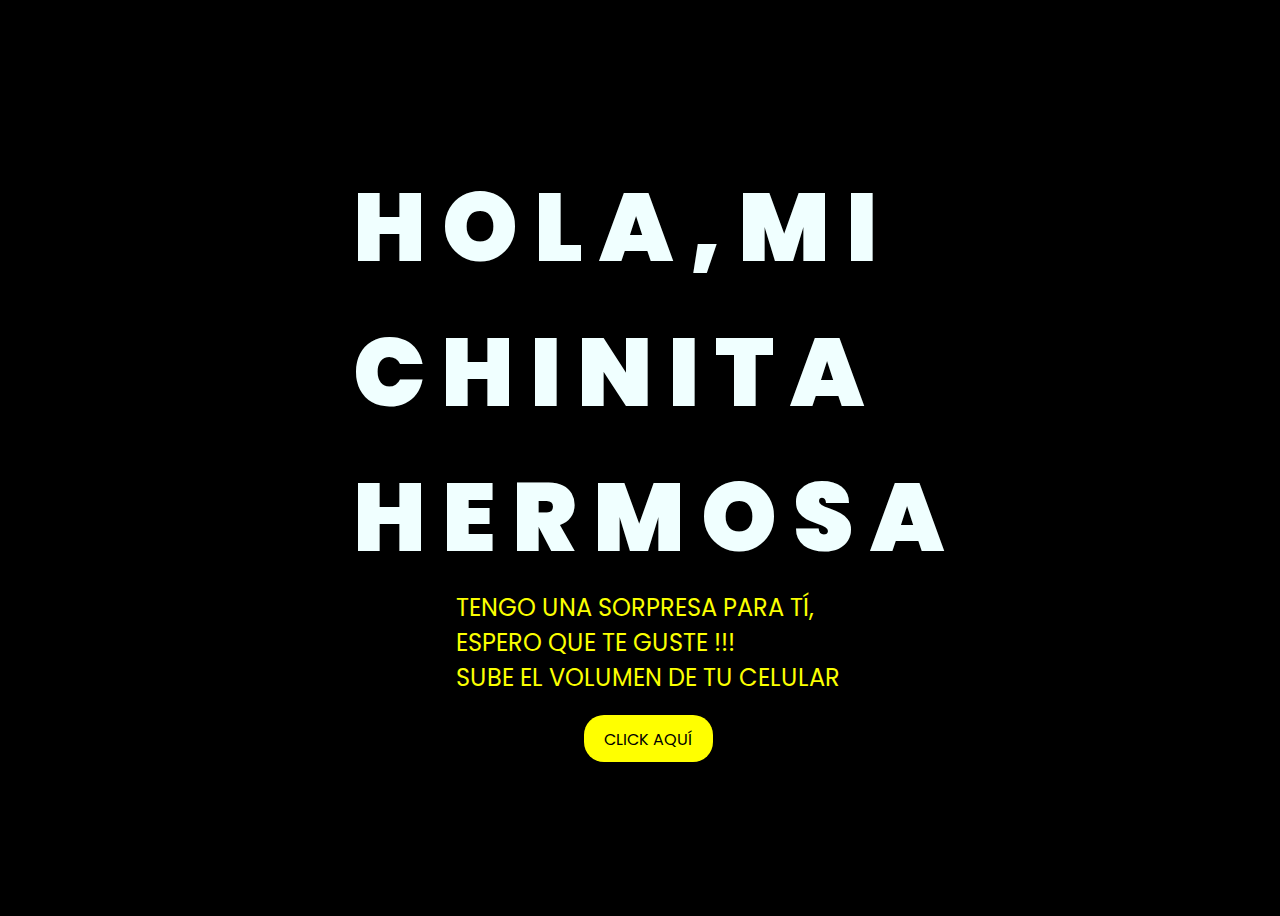
<file: Index.html>
<!DOCTYPE html>
<html lang="es">
<head>
    <meta charset="UTF-8">
    <meta http-equiv="X-UA-Compatible" content="IE=edge">
    <meta name="viewport" content="width=device-width, initial-scale=1.0">
    <link rel="stylesheet" href="DATOS/css/style.css">
    <link rel="icon" href="DATOS/img/flowers.png" type="image/x-icon">
    <title>FLORES</title>
</head>
<body>
    <div class="greetings">
        <span>H</span>
        <span>O</span>
        <span>L</span>
        <span>A</span>
        <span>,</span>
        <span></span>
        <span>M</span>
        <span>I</span>
        <span></span>
        <span><br></span>
        <span>C</span>
        <span>H</span>
        <span>I</span>
        <span>N</span>
        <span>I</span>
        <span>T</span>
        <span>A</span>
        <span><br></span>
        <span>H</span>
        <span>E</span>
        <span>R</span>
        <span>M</span>
        <span>O</span>
        <span>S</span>
        <span>A</span>
        <span></span>

    </div>
    <div class="greetings">
        <span></span>
        <span></span>
        <span></span>
        <span></span>
        <span></span>
        <span></span>
    </div>
    <div class="description">
        <span>TENGO UNA SORPRESA PARA TÍ,</span>
        <span><br></span>
        <span>ESPERO QUE TE GUSTE !!!</span>
        <span><br></span>
        <span>SUBE EL VOLUMEN DE TU CELULAR</span>
    </div>
    <div class="button">
        <button>
            <a href="DATOS/FLORES.html">CLICK AQUÍ</a>
        </button>
    </div>
</body>
</html>
</file>
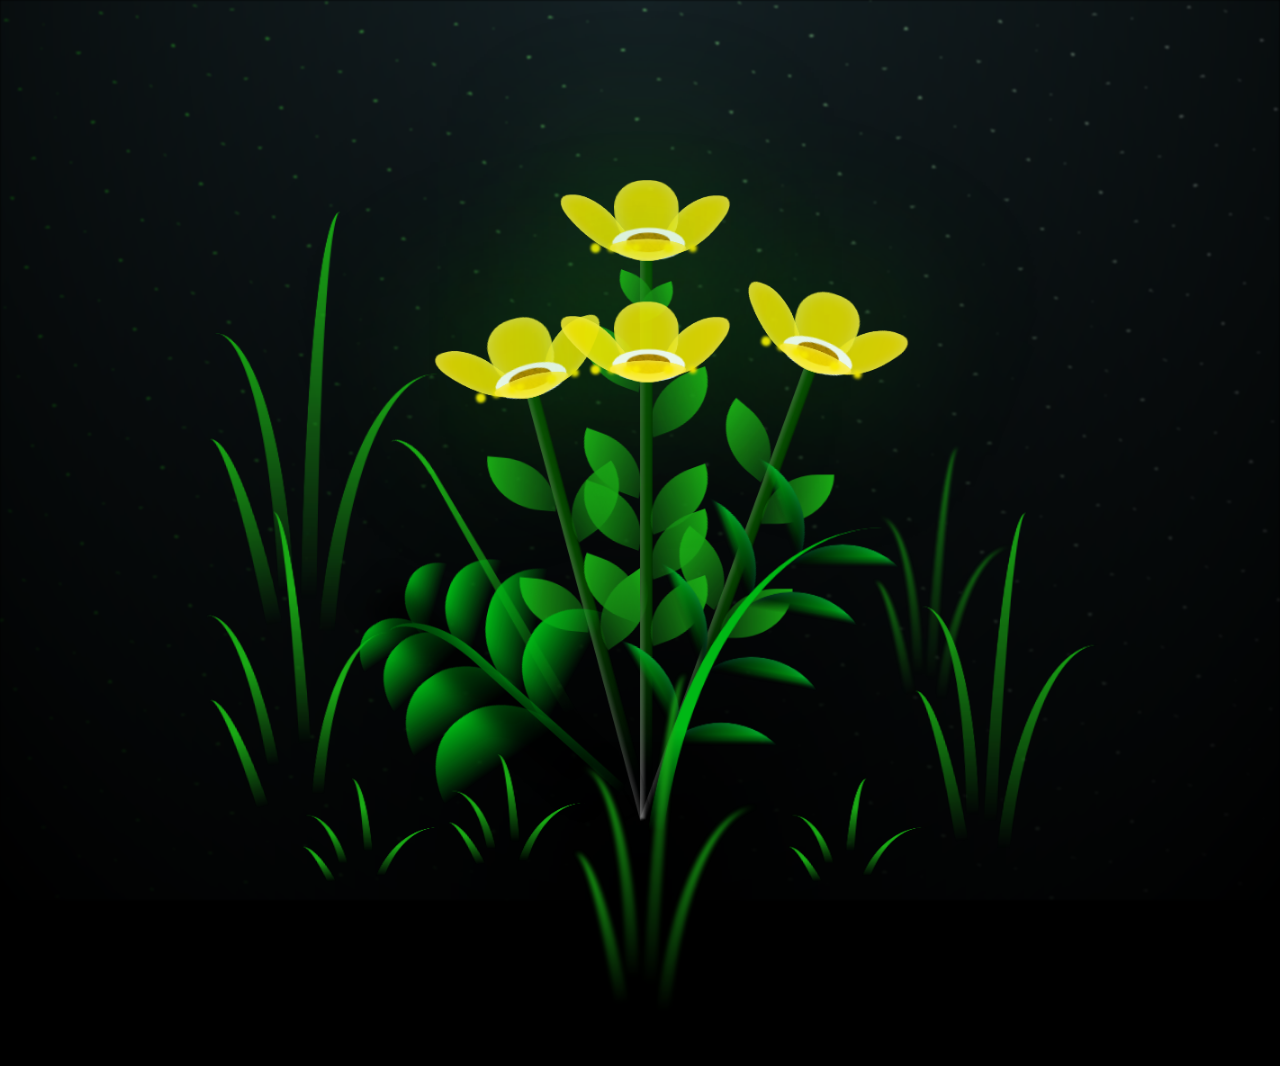
<file: DATOS/FLORES.html>
<!DOCTYPE html>
<html lang="en">
<head>
    <meta charset="UTF-8">
    <meta http-equiv="X-UA-Compatible" content="IE=edge">
    <meta name="viewport" content="width=device-width, initial-scale=1.0">
    <link rel="stylesheet" href="css/main.css">
    <link rel="icon" href="img/flowers.png" type="image/x-icon">
    <title>FLORES</title>
</head>

<body class="container">
    <audio src="/DATOS/img/RelsBTeRegalo.mp3" autoplay loop>
    Tu navegador no soporta el elemento de audio.
    </audio>
    <div class="night"></div>
    <div class="flowers">
      <div class="flower flower--1">
        <div class="flower__leafs flower__leafs--1">
          <div class="flower__leaf flower__leaf--1"></div>
          <div class="flower__leaf flower__leaf--2"></div>
          <div class="flower__leaf flower__leaf--3"></div>
          <div class="flower__leaf flower__leaf--4"></div>
          <div class="flower__white-circle"></div>
  
          <div class="flower__light flower__light--1"></div>
          <div class="flower__light flower__light--2"></div>
          <div class="flower__light flower__light--3"></div>
          <div class="flower__light flower__light--4"></div>
          <div class="flower__light flower__light--5"></div>
          <div class="flower__light flower__light--6"></div>
          <div class="flower__light flower__light--7"></div>
          <div class="flower__light flower__light--8"></div>
        </div>
        <div class="flower__line">
          <div class="flower__line__leaf flower__line__leaf--1"></div>
          <div class="flower__line__leaf flower__line__leaf--2"></div>
          <div class="flower__line__leaf flower__line__leaf--3"></div>
          <div class="flower__line__leaf flower__line__leaf--4"></div>
          <div class="flower__line__leaf flower__line__leaf--5"></div>
          <div class="flower__line__leaf flower__line__leaf--6"></div>
        </div>
      </div>
  
      <div class="flower flower--2">
        <div class="flower__leafs flower__leafs--2">
          <div class="flower__leaf flower__leaf--1"></div>
          <div class="flower__leaf flower__leaf--2"></div>
          <div class="flower__leaf flower__leaf--3"></div>
          <div class="flower__leaf flower__leaf--4"></div>
          <div class="flower__white-circle"></div>
  
          <div class="flower__light flower__light--1"></div>
          <div class="flower__light flower__light--2"></div>
          <div class="flower__light flower__light--3"></div>
          <div class="flower__light flower__light--4"></div>
          <div class="flower__light flower__light--5"></div>
          <div class="flower__light flower__light--6"></div>
          <div class="flower__light flower__light--7"></div>
          <div class="flower__light flower__light--8"></div>
        </div>
        <div class="flower__line">
          <div class="flower__line__leaf flower__line__leaf--1"></div>
          <div class="flower__line__leaf flower__line__leaf--2"></div>
          <div class="flower__line__leaf flower__line__leaf--3"></div>
          <div class="flower__line__leaf flower__line__leaf--4"></div>
        </div>
      </div>
  
      <div class="flower flower--3">
        <div class="flower__leafs flower__leafs--3">
          <div class="flower__leaf flower__leaf--1"></div>
          <div class="flower__leaf flower__leaf--2"></div>
          <div class="flower__leaf flower__leaf--3"></div>
          <div class="flower__leaf flower__leaf--4"></div>
          <div class="flower__white-circle"></div>
  
          <div class="flower__light flower__light--1"></div>
          <div class="flower__light flower__light--2"></div>
          <div class="flower__light flower__light--3"></div>
          <div class="flower__light flower__light--4"></div>
          <div class="flower__light flower__light--5"></div>
          <div class="flower__light flower__light--6"></div>
          <div class="flower__light flower__light--7"></div>
          <div class="flower__light flower__light--8"></div>
        </div>
        <div class="flower__line">
          <div class="flower__line__leaf flower__line__leaf--1"></div>
          <div class="flower__line__leaf flower__line__leaf--2"></div>
          <div class="flower__line__leaf flower__line__leaf--3"></div>
          <div class="flower__line__leaf flower__line__leaf--4"></div>
        </div>
      </div>

      <!-- Nueva flor añadida -->
      <div class="flower flower--4">
        <div class="flower__leafs flower__leafs--4">
          <div class="flower__leaf flower__leaf--1"></div>
          <div class="flower__leaf flower__leaf--2"></div>
          <div class="flower__leaf flower__leaf--3"></div>
          <div class="flower__leaf flower__leaf--4"></div>
          <div class="flower__white-circle"></div>
  
          <div class="flower__light flower__light--1"></div>
          <div class="flower__light flower__light--2"></div>
          <div class="flower__light flower__light--3"></div>
          <div class="flower__light flower__light--4"></div>
          <div class="flower__light flower__light--5"></div>
          <div class="flower__light flower__light--6"></div>
          <div class="flower__light flower__light--7"></div>
          <div class="flower__light flower__light--8"></div>
        </div>
        <div class="flower__line">
          <div class="flower__line__leaf flower__line__leaf--1"></div>
          <div class="flower__line__leaf flower__line__leaf--2"></div>
          <div class="flower__line__leaf flower__line__leaf--3"></div>
          <div class="flower__line__leaf flower__line__leaf--4"></div>
        </div>
      </div>
  
      <div class="grow-ans" style="--d:1.2s">
        <div class="flower__g-long">
          <div class="flower__g-long__top"></div>
          <div class="flower__g-long__bottom"></div>
        </div>
      </div>
  
      <div class="growing-grass">
        <div class="flower__grass flower__grass--1">
          <div class="flower__grass--top"></div>
          <div class="flower__grass--bottom"></div>
          <div class="flower__grass__leaf flower__grass__leaf--1"></div>
          <div class="flower__grass__leaf flower__grass__leaf--2"></div>
          <div class="flower__grass__leaf flower__grass__leaf--3"></div>
          <div class="flower__grass__leaf flower__grass__leaf--4"></div>
          <div class="flower__grass__leaf flower__grass__leaf--5"></div>
          <div class="flower__grass__leaf flower__grass__leaf--6"></div>
          <div class="flower__grass__leaf flower__grass__leaf--7"></div>
          <div class="flower__grass__leaf flower__grass__leaf--8"></div>
          <div class="flower__grass__overlay"></div>
        </div>
      </div>
  
      <div class="grow-ans" style="--d:3.2s">
        <div class="flower__g-fr">
          <div class="leaf"></div>
          <div class="flower__g-fr__leaf flower__g-fr__leaf--1"></div>
          <div class="flower__g-fr__leaf flower__g-fr__leaf--2"></div>
          <div class="flower__g-fr__leaf flower__g-fr__leaf--3"></div>
          <div class="flower__g-fr__leaf flower__g-fr__leaf--4"></div>
          <div class="flower__g-fr__leaf flower__g-fr__leaf--5"></div>
          <div class="flower__g-fr__leaf flower__g-fr__leaf--6"></div>
          <div class="flower__g-fr__leaf flower__g-fr__leaf--7"></div>
          <div class="flower__g-fr__leaf flower__g-fr__leaf--8"></div>
        </div>
      </div>
  
      <div class="long-g long-g--0">
        <div class="grow-ans" style="--d:3s">
          <div class="leaf leaf--0"></div>
        </div>
        <div class="grow-ans" style="--d:2.2s">
          <div class="leaf leaf--1"></div>
        </div>
        <div class="grow-ans" style="--d:3.4s">
          <div class="leaf leaf--2"></div>
        </div>
        <div class="grow-ans" style="--d:3.6s">
          <div class="leaf leaf--3"></div>
        </div>
      </div>
  
      <div class="long-g long-g--1">
        <div class="grow-ans" style="--d:3.6s">
          <div class="leaf leaf--0"></div>
        </div>
        <div class="grow-ans" style="--d:3.8s">
          <div class="leaf leaf--1"></div>
        </div>
        <div class="grow-ans" style="--d:4s">
          <div class="leaf leaf--2"></div>
        </div>
        <div class="grow-ans" style="--d:4.2s">
          <div class="leaf leaf--3"></div>
        </div>
      </div>
  
      <div class="long-g long-g--2">
        <div class="grow-ans" style="--d:4s">
          <div class="leaf leaf--0"></div>
        </div>
        <div class="grow-ans" style="--d:4.2s">
          <div class="leaf leaf--1"></div>
        </div>
        <div class="grow-ans" style="--d:4.4s">
          <div class="leaf leaf--2"></div>
        </div>
        <div class="grow-ans" style="--d:4.6s">
          <div class="leaf leaf--3"></div>
        </div>
      </div>
  
      <div class="long-g long-g--3">
        <div class="grow-ans" style="--d:4s">
          <div class="leaf leaf--0"></div>
        </div>
        <div class="grow-ans" style="--d:4.2s">
          <div class="leaf leaf--1"></div>
        </div>
        <div class="grow-ans" style="--d:3s">
          <div class="leaf leaf--2"></div>
        </div>
        <div class="grow-ans" style="--d:3.6s">
          <div class="leaf leaf--3"></div>
        </div>
      </div>
  
      <div class="long-g long-g--4">
        <div class="grow-ans" style="--d:4s">
          <div class="leaf leaf--0"></div>
        </div>
        <div class="grow-ans" style="--d:4.2s">
          <div class="leaf leaf--1"></div>
        </div>
        <div class="grow-ans" style="--d:3s">
          <div class="leaf leaf--2"></div>
        </div>
        <div class="grow-ans" style="--d:3.6s">
          <div class="leaf leaf--3"></div>
        </div>
      </div>
  
      <div class="long-g long-g--5">
        <div class="grow-ans" style="--d:4s">
          <div class="leaf leaf--0"></div>
        </div>
        <div class="grow-ans" style="--d:4.2s">
          <div class="leaf leaf--1"></div>
        </div>
        <div class="grow-ans" style="--d:3s">
          <div class="leaf leaf--2"></div>
        </div>
        <div class="grow-ans" style="--d:3.6s">
          <div class="leaf leaf--3"></div>
        </div>
      </div>
  
      <div class="long-g long-g--6">
        <div class="grow-ans" style="--d:4.2s">
          <div class="leaf leaf--0"></div>
        </div>
        <div class="grow-ans" style="--d:4.4s">
          <div class="leaf leaf--1"></div>
        </div>
        <div class="grow-ans" style="--d:4.6s">
          <div class="leaf leaf--2"></div>
        </div>
        <div class="grow-ans" style="--d:4.8s">
          <div class="leaf leaf--3"></div>
        </div>
      </div>
  
      <div class="long-g long-g--7">
        <div class="grow-ans" style="--d:3s">
          <div class="leaf leaf--0"></div>
        </div>
        <div class="grow-ans" style="--d:3.2s">
          <div class="leaf leaf--1"></div>
        </div>
        <div class="grow-ans" style="--d:3.5s">
          <div class="leaf leaf--2"></div>
        </div>
        <div class="grow-ans" style="--d:3.6s">
          <div class="leaf leaf--3"></div>
        </div>
      </div>
    </div>
    <script src="main.js"></script>
  </body>
</html>
</file>
<file: DATOS/css/style.css>
@import url('https://fonts.googleapis.com/css2?family=Poppins:ital,wght@0,500;1,900&display=swap');
*{
    font-family: 'Poppins',cursive;
}
body{
    color: azure;
    width: 100%;
    height: 100vh;
    display: flex;
    flex-direction: column;
    align-items: center;
    justify-content: center;
    background-color: black;
}
.greetings{
    font-size: 6rem;
    font-weight: 900;
}
.greetings > span{
    animation: glow 5.4s ease-in-out infinite;
}
@keyframes glow{
    0%, 100%{
        color: #fff;
        text-shadow: 0 0 12px #fbff00, 0 0 50px #fbff00, 0 0 100px #fbff00;
    }
    10%, 90%{
        color: #696565;
        text-shadow: none;
    }
}
.greetings > span:nth-child(2){
    animation-delay: .2s ;
}
.greetings > span:nth-child(3){
    animation-delay: .4s ;
}
.greetings > span:nth-child(4){
    animation-delay: .6s;
}
.greetings > span:nth-child(5){
    animation-delay: .8s;
}
.greetings > span:nth-child(6){
    animation-delay: 1.0s;
}
.greetings > span:nth-child(7){
    animation-delay: 1.2s;
}
.greetings > span:nth-child(8){
    animation-delay: 1.4s;
}
.greetings > span:nth-child(9){
    animation-delay: 1.6s;
}
.greetings > span:nth-child(10){
    animation-delay: 1.8s;
}
.greetings > span:nth-child(11){
    animation-delay: 2.0s;
}
.greetings > span:nth-child(12){
    animation-delay: 2.2s;
}
.greetings > span:nth-child(13){
    animation-delay: 2.4s;
}
.greetings > span:nth-child(14){
    animation-delay: 2.6s;
}
.greetings > span:nth-child(15){
    animation-delay: 2.8s;
}
.greetings > span:nth-child(16){
    animation-delay: 3.0s;
}
.greetings > span:nth-child(17){
    animation-delay: 3.2s;
}
.greetings > span:nth-child(18){
    animation-delay: 3.4s;
}
.greetings > span:nth-child(19){
    animation-delay: 3.6s;
}
.greetings > span:nth-child(20){
    animation-delay: 3.8s;
}
.greetings > span:nth-child(21){
    animation-delay: 4.0s;
}
.greetings > span:nth-child(22){
    animation-delay: 4.2s;
}
.greetings > span:nth-child(23){
    animation-delay: 4.4s;
}
.greetings > span:nth-child(24){
    animation-delay: 4.8s;
}
.greetings > span:nth-child(25){
    animation-delay: 5.0s;
}
.greetings > span:nth-child(25){
    animation-delay: 5.2s;
}

.description{
    font-size: 1.5rem;
    margin-bottom: 20px;
}

.button a{
    text-decoration: none;
    font-size: 1rem;
    color: #111;
}

@media screen and (max-width:574px){
    .greetings{
        display: block;
        font-size: 3rem;
        font-weight: 500;
        text-align: center;
    }
    .description{
        font-size: 1rem;
    }
    
    .button a{
        font-size: .5rem;
    }
}

.description{
    color: #fbff00;
}

/* Estilo para el botón */
.button button {
    background-color: yellow; /* Fondo amarillo */
    border: none; /* Sin bordes */
    padding: 10px 20px; /* Ajusta el relleno según tu preferencia */
    font-size: 18px; /* Tamaño de fuente */
    cursor: pointer;
    position: relative; /* Necesario para el resplandor */
    border-radius: 20px; /* Esquinas redondeadas */
    transition: background-color 0.3s ease-in-out; /* Transición suave para el color de fondo */
  }
  
  /* Estilo para el enlace dentro del botón */
  .button button a {
    text-decoration: none; /* Elimina el subrayado del enlace */
    color: inherit; /* Hereda el color del texto del botón */
  }
  
  /* Efecto de resplandor al pasar el cursor sobre el botón */
  .button button:hover {
    background-color: orange; /* Cambia el color de fondo al pasar el mouse a naranja */
    box-shadow: 0 0 10px yellow, 0 0 20px yellow, 0 0 30px yellow; /* Efecto de resplandor amarillo */
  }
</file>
<file: DATOS/css/main.css>
*,
*::after,
*::before {
  padding: 0;
  margin: 0;
  box-sizing: border-box;
}

:root {
  --dark-color: #000;
}

body {
  display: flex;
  align-items: flex-end;
  justify-content: center;
  min-height: 100vh;
  background-color: var(--dark-color);
  overflow: hidden;
  perspective: 1000px;
}

.night {
  position: fixed;
  left: 50%;
  top: 0;
  transform: translateX(-50%);
  width: 100%;
  height: 100%;
  filter: blur(0.1vmin);
  background-image: radial-gradient(ellipse at top, transparent 0%, var(--dark-color)), 
  radial-gradient(ellipse at bottom, var(--dark-color), rgba(145, 233, 255, 0.2)), 
  repeating-linear-gradient(220deg, rgb(0, 0, 0) 0px, rgb(0, 0, 0) 19px, transparent 19px, 
  transparent 22px), repeating-linear-gradient(189deg, rgb(0, 0, 0) 0px, rgb(0, 0, 0) 19px, 
  transparent 19px, transparent 22px), repeating-linear-gradient(148deg, rgb(0, 0, 0) 0px, 
  rgb(0, 0, 0) 19px, transparent 19px, transparent 22px), linear-gradient(90deg, rgb(21, 255, 0), 
  rgb(240, 240, 240));
}

.flowers {
  position: relative;
  transform: scale(0.9);
}

.flower {
  position: absolute;
  bottom: 10vmin;
  transform-origin: bottom center;
  z-index: 10;
  --fl-speed: 0.8s;
}
.flower--1 {
  -webkit-animation: moving-flower-1 4s linear infinite;
          animation: moving-flower-1 4s linear infinite;
}
.flower--1 .flower__line {
  height: 70vmin;
  -webkit-animation-delay: 0.3s;
          animation-delay: 0.3s;
}
.flower--1 .flower__line__leaf--1 {
  -webkit-animation: blooming-leaf-right var(--fl-speed) 1.6s backwards;
          animation: blooming-leaf-right var(--fl-speed) 1.6s backwards;
}
.flower--1 .flower__line__leaf--2 {
  -webkit-animation: blooming-leaf-right var(--fl-speed) 1.4s backwards;
          animation: blooming-leaf-right var(--fl-speed) 1.4s backwards;
}
.flower--1 .flower__line__leaf--3 {
  -webkit-animation: blooming-leaf-left var(--fl-speed) 1.2s backwards;
          animation: blooming-leaf-left var(--fl-speed) 1.2s backwards;
}
.flower--1 .flower__line__leaf--4 {
  -webkit-animation: blooming-leaf-left var(--fl-speed) 1s backwards;
          animation: blooming-leaf-left var(--fl-speed) 1s backwards;
}
.flower--1 .flower__line__leaf--5 {
  -webkit-animation: blooming-leaf-right var(--fl-speed) 1.8s backwards;
          animation: blooming-leaf-right var(--fl-speed) 1.8s backwards;
}
.flower--1 .flower__line__leaf--6 {
  -webkit-animation: blooming-leaf-left var(--fl-speed) 2s backwards;
          animation: blooming-leaf-left var(--fl-speed) 2s backwards;
}
.flower--2 {
  left: 50%;
  transform: rotate(20deg);
  -webkit-animation: moving-flower-2 4s linear infinite;
          animation: moving-flower-2 4s linear infinite;
}
.flower--2 .flower__line {
  height: 60vmin;
  -webkit-animation-delay: 0.6s;
          animation-delay: 0.6s;
}
.flower--2 .flower__line__leaf--1 {
  -webkit-animation: blooming-leaf-right var(--fl-speed) 1.9s backwards;
          animation: blooming-leaf-right var(--fl-speed) 1.9s backwards;
}
.flower--2 .flower__line__leaf--2 {
  -webkit-animation: blooming-leaf-right var(--fl-speed) 1.7s backwards;
          animation: blooming-leaf-right var(--fl-speed) 1.7s backwards;
}
.flower--2 .flower__line__leaf--3 {
  -webkit-animation: blooming-leaf-left var(--fl-speed) 1.5s backwards;
          animation: blooming-leaf-left var(--fl-speed) 1.5s backwards;
}
.flower--2 .flower__line__leaf--4 {
  -webkit-animation: blooming-leaf-left var(--fl-speed) 1.3s backwards;
          animation: blooming-leaf-left var(--fl-speed) 1.3s backwards;
}
.flower--3 {
  left: 50%;
  transform: rotate(-15deg);
  -webkit-animation: moving-flower-3 4s linear infinite;
          animation: moving-flower-3 4s linear infinite;
}
.flower--3 .flower__line {
  -webkit-animation-delay: 0.9s;
          animation-delay: 0.9s;
}
.flower--3 .flower__line__leaf--1 {
  -webkit-animation: blooming-leaf-right var(--fl-speed) 2.5s backwards;
          animation: blooming-leaf-right var(--fl-speed) 2.5s backwards;
}
.flower--3 .flower__line__leaf--2 {
  -webkit-animation: blooming-leaf-right var(--fl-speed) 2.3s backwards;
          animation: blooming-leaf-right var(--fl-speed) 2.3s backwards;
}
.flower--3 .flower__line__leaf--3 {
  -webkit-animation: blooming-leaf-left var(--fl-speed) 2.1s backwards;
          animation: blooming-leaf-left var(--fl-speed) 2.1s backwards;
}
.flower--3 .flower__line__leaf--4 {
  -webkit-animation: blooming-leaf-left var(--fl-speed) 1.9s backwards;
          animation: blooming-leaf-left var(--fl-speed) 1.9s backwards;
}
.flower__leafs {
  position: relative;
  -webkit-animation: blooming-flower 2s backwards;
          animation: blooming-flower 2s backwards;
}
.flower__leafs--1 {
  -webkit-animation-delay: 1.1s;
          animation-delay: 1.1s;
}
.flower__leafs--2 {
  -webkit-animation-delay: 1.4s;
          animation-delay: 1.4s;
}
.flower__leafs--3 {
  -webkit-animation-delay: 1.7s;
          animation-delay: 1.7s;
}
.flower__leafs::after {
  content: "";
  position: absolute;
  left: 0;
  top: 0;
  transform: translate(-50%, -100%);
  width: 8vmin;
  height: 8vmin;
  background-color: #1aaa15;
  filter: blur(10vmin);
}
.flower__leaf {
  position: absolute;
  bottom: 0;
  left: 50%;
  width: 8vmin;
  height: 11vmin;
  border-radius: 51% 49% 47% 53%/44% 45% 55% 69%;
  background-color: #1aaa15;
  background-image: linear-gradient(to top, #fce700, #fce700);
  transform-origin: bottom center;
  opacity: 0.9;
  box-shadow: inset 0 0 2vmin rgba(255, 255, 255, 0.5);
}
.flower__leaf--1 {
  transform: translate(-10%, 1%) rotateY(40deg) rotateX(-50deg);
}
.flower__leaf--2 {
  transform: translate(-50%, -4%) rotateX(40deg);
}
.flower__leaf--3 {
  transform: translate(-90%, 0%) rotateY(45deg) rotateX(50deg);
}
.flower__leaf--4 {
  width: 8vmin;
  height: 8vmin;
  transform-origin: bottom left;
  border-radius: 4vmin 10vmin 4vmin 4vmin;
  transform: translate(0%, 18%) rotateX(70deg) rotate(-43deg);
  background-image: linear-gradient(to top, #fce700, #fce700);
  z-index: 1;
  opacity: 0.8;
}
.flower__white-circle {
  position: absolute;
  left: -3.5vmin;
  top: -3vmin;
  width: 9vmin;
  height: 4vmin;
  border-radius: 50%;
  background-color: #ffffff;
}
.flower__white-circle::after {
  content: "";
  position: absolute;
  left: 50%;
  top: 45%;
  transform: translate(-50%, -50%);
  width: 60%;
  height: 60%;
  border-radius: inherit;
  background-image: repeating-linear-gradient(135deg, rgba(0, 0, 0, 0.03) 0px, 
  rgba(0, 0, 0, 0.03) 1px, transparent 1px, transparent 12px), repeating-linear-gradient(45deg, 
  rgba(0, 0, 0, 0.03) 0px, rgba(0, 0, 0, 0.03) 1px, transparent 1px, transparent 12px), 
  repeating-linear-gradient(67.5deg, rgba(0, 0, 0, 0.03) 0px, rgba(0, 0, 0, 0.03) 1px, 
  transparent 1px, transparent 12px), repeating-linear-gradient(135deg, rgba(0, 0, 0, 0.03) 0px, 
  rgba(0, 0, 0, 0.03) 1px, transparent 1px, transparent 12px), repeating-linear-gradient(45deg, 
  rgba(0, 0, 0, 0.03) 0px, rgba(0, 0, 0, 0.03) 1px, transparent 1px, transparent 12px), 
  repeating-linear-gradient(112.5deg, rgba(0, 0, 0, 0.03) 0px, rgba(0, 0, 0, 0.03) 1px, 
  transparent 1px, transparent 12px), repeating-linear-gradient(112.5deg, rgba(0, 0, 0, 0.03) 0px, 
  rgba(0, 0, 0, 0.03) 1px, transparent 1px, transparent 12px), repeating-linear-gradient(45deg, 
  rgba(0, 0, 0, 0.03) 0px, rgba(0, 0, 0, 0.03) 1px, transparent 1px, transparent 12px), 
  repeating-linear-gradient(22.5deg, rgba(0, 0, 0, 0.03) 0px, rgba(0, 0, 0, 0.03) 1px, 
  transparent 1px, transparent 12px), repeating-linear-gradient(45deg, rgba(0, 0, 0, 0.03) 0px, 
  rgba(0, 0, 0, 0.03) 1px, transparent 1px, transparent 12px), repeating-linear-gradient(22.5deg, 
  rgba(0, 0, 0, 0.03) 0px, rgba(0, 0, 0, 0.03) 1px, transparent 1px, transparent 12px), 
  repeating-linear-gradient(135deg, rgba(0, 0, 0, 0.03) 0px, rgba(0, 0, 0, 0.03) 1px, 
  transparent 1px, transparent 12px), repeating-linear-gradient(157.5deg, rgba(0, 0, 0, 0.03) 0px, 
  rgba(0, 0, 0, 0.03) 1px, transparent 1px, transparent 12px), repeating-linear-gradient(67.5deg, 
  rgba(0, 0, 0, 0.03) 0px, rgba(0, 0, 0, 0.03) 1px, transparent 1px, transparent 12px), 
  repeating-linear-gradient(67.5deg, rgba(0, 0, 0, 0.03) 0px, rgba(0, 0, 0, 0.03) 1px, 
  transparent 1px, transparent 12px), linear-gradient(90deg, rgb(190, 133, 0), rgb(190, 133, 0));
}
.flower__line {
  height: 55vmin;
  width: 1.5vmin;
  background-image: linear-gradient(to left, rgba(0, 0, 0, 0.2), transparent, 
  rgba(255, 255, 255, 0.2)), linear-gradient(to top, transparent 10%, #064600, #064600);
  box-shadow: inset 0 0 2px rgba(0, 0, 0, 0.5);
  -webkit-animation: grow-flower-tree 4s backwards;
          animation: grow-flower-tree 4s backwards;
}
.flower__line__leaf {
  --w: 7vmin;
  --h: calc(var(--w) + 2vmin);
  position: absolute;
  top: 20%;
  left: 90%;
  width: var(--w);
  height: var(--h);
  border-top-right-radius: var(--h);
  border-bottom-left-radius: var(--h);
  background-image: linear-gradient(to top, rgba(20, 122, 20, 0.4), #1aaa15);
}
.flower__line__leaf--1 {
  transform: rotate(70deg) rotateY(30deg);
}
.flower__line__leaf--2 {
  top: 45%;
  transform: rotate(70deg) rotateY(30deg);
}
.flower__line__leaf--3, .flower__line__leaf--4, .flower__line__leaf--6 {
  border-top-right-radius: 0;
  border-bottom-left-radius: 0;
  border-top-left-radius: var(--h);
  border-bottom-right-radius: var(--h);
  left: -460%;
  top: 12%;
  transform: rotate(-70deg) rotateY(30deg);
}
.flower__line__leaf--4 {
  top: 40%;
}
.flower__line__leaf--5 {
  top: 0;
  transform-origin: left;
  transform: rotate(70deg) rotateY(30deg) scale(0.6);
}
.flower__line__leaf--6 {
  top: -2%;
  left: -450%;
  transform-origin: right;
  transform: rotate(-70deg) rotateY(30deg) scale(0.6);
}
.flower__light {
  position: absolute;
  bottom: 0vmin;
  width: 1vmin;
  height: 1vmin;
  background-color: rgb(255, 251, 0);
  border-radius: 50%;
  filter: blur(0.2vmin);
  -webkit-animation: light-ans 4s linear infinite backwards;
          animation: light-ans 4s linear infinite backwards;
}
.flower__light:nth-child(odd) {
  background-color: #fce700;
}
.flower__light--1 {
  left: -2vmin;
  -webkit-animation-delay: 1s;
          animation-delay: 1s;
}
.flower__light--2 {
  left: 3vmin;
  -webkit-animation-delay: 0.5s;
          animation-delay: 0.5s;
}
.flower__light--3 {
  left: -6vmin;
  -webkit-animation-delay: 0.3s;
          animation-delay: 0.3s;
}
.flower__light--4 {
  left: 6vmin;
  -webkit-animation-delay: 0.9s;
          animation-delay: 0.9s;
}
.flower__light--5 {
  left: -1vmin;
  -webkit-animation-delay: 1.5s;
          animation-delay: 1.5s;
}
.flower__light--6 {
  left: -4vmin;
  -webkit-animation-delay: 3s;
          animation-delay: 3s;
}
.flower__light--7 {
  left: 3vmin;
  -webkit-animation-delay: 2s;
          animation-delay: 2s;
}
.flower__light--8 {
  left: -6vmin;
  -webkit-animation-delay: 3.5s;
          animation-delay: 3.5s;
}
.flower__grass {
  --c: #00b815;
  --line-w: 1.5vmin;
  position: absolute;
  bottom: 12vmin;
  left: -7vmin;
  display: flex;
  flex-direction: column;
  align-items: flex-end;
  z-index: 20;
  transform-origin: bottom center;
  transform: rotate(-48deg) rotateY(40deg);
}
.flower__grass--1 {
  -webkit-animation: moving-grass 2s linear infinite;
          animation: moving-grass 2s linear infinite;
}
.flower__grass--2 {
  left: 2vmin;
  bottom: 10vmin;
  transform: scale(0.5) rotate(75deg) rotateX(10deg) rotateY(-200deg);
  opacity: 0.8;
  z-index: 0;
  -webkit-animation: moving-grass--2 1.5s linear infinite;
          animation: moving-grass--2 1.5s linear infinite;
}
.flower__grass--top {
  width: 7vmin;
  height: 10vmin;
  border-top-right-radius: 100%;
  border-right: var(--line-w) solid var(--c);
  transform-origin: bottom center;
  transform: rotate(-2deg);
}
.flower__grass--bottom {
  margin-top: -2px;
  width: var(--line-w);
  height: 25vmin;
  background-image: linear-gradient(to top, transparent, var(--c));
}
.flower__grass__leaf {
  --size: 10vmin;
  position: absolute;
  width: calc(var(--size) * 2.1);
  height: var(--size);
  border-top-left-radius: var(--size);
  border-top-right-radius: var(--size);
  background-image: linear-gradient(to top, transparent, transparent 30%, var(--c));
  z-index: 100;
}
.flower__grass__leaf--1 {
  top: -6%;
  left: 30%;
  --size: 6vmin;
  transform: rotate(-20deg);
  -webkit-animation: growing-grass-ans--1 2s 2.6s backwards;
          animation: growing-grass-ans--1 2s 2.6s backwards;
}
@-webkit-keyframes growing-grass-ans--1 {
  0% {
    transform-origin: bottom left;
    transform: rotate(-20deg) scale(0);
  }
}
@keyframes growing-grass-ans--1 {
  0% {
    transform-origin: bottom left;
    transform: rotate(-20deg) scale(0);
  }
}
.flower__grass__leaf--2 {
  top: -5%;
  left: -110%;
  --size: 6vmin;
  transform: rotate(10deg);
  -webkit-animation: growing-grass-ans--2 2s 2.4s linear backwards;
          animation: growing-grass-ans--2 2s 2.4s linear backwards;
}
@-webkit-keyframes growing-grass-ans--2 {
  0% {
    transform-origin: bottom right;
    transform: rotate(10deg) scale(0);
  }
}
@keyframes growing-grass-ans--2 {
  0% {
    transform-origin: bottom right;
    transform: rotate(10deg) scale(0);
  }
}
.flower__grass__leaf--3 {
  top: 5%;
  left: 60%;
  --size: 8vmin;
  transform: rotate(-18deg) rotateX(-20deg);
  -webkit-animation: growing-grass-ans--3 2s 2.2s linear backwards;
          animation: growing-grass-ans--3 2s 2.2s linear backwards;
}
@-webkit-keyframes growing-grass-ans--3 {
  0% {
    transform-origin: bottom left;
    transform: rotate(-18deg) rotateX(-20deg) scale(0);
  }
}
@keyframes growing-grass-ans--3 {
  0% {
    transform-origin: bottom left;
    transform: rotate(-18deg) rotateX(-20deg) scale(0);
  }
}
.flower__grass__leaf--4 {
  top: 6%;
  left: -135%;
  --size: 8vmin;
  transform: rotate(2deg);
  -webkit-animation: growing-grass-ans--4 2s 2s linear backwards;
          animation: growing-grass-ans--4 2s 2s linear backwards;
}
@-webkit-keyframes growing-grass-ans--4 {
  0% {
    transform-origin: bottom right;
    transform: rotate(2deg) scale(0);
  }
}
@keyframes growing-grass-ans--4 {
  0% {
    transform-origin: bottom right;
    transform: rotate(2deg) scale(0);
  }
}
.flower__grass__leaf--5 {
  top: 20%;
  left: 60%;
  --size: 10vmin;
  transform: rotate(-24deg) rotateX(-20deg);
  -webkit-animation: growing-grass-ans--5 2s 1.8s linear backwards;
          animation: growing-grass-ans--5 2s 1.8s linear backwards;
}
@-webkit-keyframes growing-grass-ans--5 {
  0% {
    transform-origin: bottom left;
    transform: rotate(-24deg) rotateX(-20deg) scale(0);
  }
}
@keyframes growing-grass-ans--5 {
  0% {
    transform-origin: bottom left;
    transform: rotate(-24deg) rotateX(-20deg) scale(0);
  }
}
.flower__grass__leaf--6 {
  top: 22%;
  left: -180%;
  --size: 10vmin;
  transform: rotate(10deg);
  -webkit-animation: growing-grass-ans--6 2s 1.6s linear backwards;
          animation: growing-grass-ans--6 2s 1.6s linear backwards;
}
@-webkit-keyframes growing-grass-ans--6 {
  0% {
    transform-origin: bottom right;
    transform: rotate(10deg) scale(0);
  }
}
@keyframes growing-grass-ans--6 {
  0% {
    transform-origin: bottom right;
    transform: rotate(10deg) scale(0);
  }
}
.flower__grass__leaf--7 {
  top: 39%;
  left: 70%;
  --size: 10vmin;
  transform: rotate(-10deg);
  -webkit-animation: growing-grass-ans--7 2s 1.4s linear backwards;
          animation: growing-grass-ans--7 2s 1.4s linear backwards;
}
@-webkit-keyframes growing-grass-ans--7 {
  0% {
    transform-origin: bottom left;
    transform: rotate(-10deg) scale(0);
  }
}
@keyframes growing-grass-ans--7 {
  0% {
    transform-origin: bottom left;
    transform: rotate(-10deg) scale(0);
  }
}
.flower__grass__leaf--8 {
  top: 40%;
  left: -215%;
  --size: 11vmin;
  transform: rotate(10deg);
  -webkit-animation: growing-grass-ans--8 2s 1.2s linear backwards;
          animation: growing-grass-ans--8 2s 1.2s linear backwards;
}
@-webkit-keyframes growing-grass-ans--8 {
  0% {
    transform-origin: bottom right;
    transform: rotate(10deg) scale(0);
  }
}
@keyframes growing-grass-ans--8 {
  0% {
    transform-origin: bottom right;
    transform: rotate(10deg) scale(0);
  }
}
.flower__grass__overlay {
  position: absolute;
  top: -10%;
  right: 0%;
  width: 100%;
  height: 100%;
  background-color: rgba(0, 0, 0, 0.6);
  filter: blur(1.5vmin);
  z-index: 100;
}
.flower__g-long {
  --w: 2vmin;
  --h: 6vmin;
  --c: #1aaa15;
  position: absolute;
  bottom: 10vmin;
  left: -3vmin;
  transform-origin: bottom center;
  transform: rotate(-30deg) rotateY(-20deg);
  display: flex;
  flex-direction: column;
  align-items: flex-end;
  -webkit-animation: flower-g-long-ans 3s linear infinite;
          animation: flower-g-long-ans 3s linear infinite;
}
@-webkit-keyframes flower-g-long-ans {
  0%, 100% {
    transform: rotate(-30deg) rotateY(-20deg);
  }
  50% {
    transform: rotate(-32deg) rotateY(-20deg);
  }
}
@keyframes flower-g-long-ans {
  0%, 100% {
    transform: rotate(-30deg) rotateY(-20deg);
  }
  50% {
    transform: rotate(-32deg) rotateY(-20deg);
  }
}
.flower__g-long__top {
  top: calc(var(--h) * -1);
  width: calc(var(--w) + 1vmin);
  height: var(--h);
  border-top-right-radius: 100%;
  border-right: 0.7vmin solid var(--c);
  transform: translate(-0.7vmin, 1vmin);
}
.flower__g-long__bottom {
  width: var(--w);
  height: 50vmin;
  transform-origin: bottom center;
  background-image: linear-gradient(to top, transparent 30%, var(--c));
  box-shadow: inset 0 0 2px rgba(0, 0, 0, 0.5);
  -webkit-clip-path: polygon(35% 0, 65% 1%, 100% 100%, 0% 100%);
          clip-path: polygon(35% 0, 65% 1%, 100% 100%, 0% 100%);
}
.flower__g-right {
  position: absolute;
  bottom: 6vmin;
  left: -2vmin;
  transform-origin: bottom left;
  transform: rotate(20deg);
}
.flower__g-right .leaf {
  width: 30vmin;
  height: 50vmin;
  border-top-left-radius: 100%;
  border-left: 2vmin solid #00b815;
  background-image: linear-gradient(to bottom, transparent, var(--dark-color) 60%);
  -webkit-mask-image: linear-gradient(to top, transparent 30%, #00b815 60%);
}
.flower__g-right--1 {
  -webkit-animation: flower-g-right-ans 2.5s linear infinite;
          animation: flower-g-right-ans 2.5s linear infinite;
}
.flower__g-right--2 {
  left: 5vmin;
  transform: rotateY(-180deg);
  -webkit-animation: flower-g-right-ans--2 3s linear infinite;
          animation: flower-g-right-ans--2 3s linear infinite;
}
.flower__g-right--2 .leaf {
  height: 75vmin;
  filter: blur(0.3vmin);
  opacity: 0.8;
}
@-webkit-keyframes flower-g-right-ans {
  0%, 100% {
    transform: rotate(20deg);
  }
  50% {
    transform: rotate(24deg) rotateX(-20deg);
  }
}
@keyframes flower-g-right-ans {
  0%, 100% {
    transform: rotate(20deg);
  }
  50% {
    transform: rotate(24deg) rotateX(-20deg);
  }
}
@-webkit-keyframes flower-g-right-ans--2 {
  0%, 100% {
    transform: rotateY(-180deg) rotate(0deg) rotateX(-20deg);
  }
  50% {
    transform: rotateY(-180deg) rotate(6deg) rotateX(-20deg);
  }
}
@keyframes flower-g-right-ans--2 {
  0%, 100% {
    transform: rotateY(-180deg) rotate(0deg) rotateX(-20deg);
  }
  50% {
    transform: rotateY(-180deg) rotate(6deg) rotateX(-20deg);
  }
}
.flower__g-front {
  position: absolute;
  bottom: 6vmin;
  left: 2.5vmin;
  z-index: 100;
  transform-origin: bottom center;
  transform: rotate(-28deg) rotateY(30deg) scale(1.04);
  -webkit-animation: flower__g-front-ans 2s linear infinite;
          animation: flower__g-front-ans 2s linear infinite;
}
@-webkit-keyframes flower__g-front-ans {
  0%, 100% {
    transform: rotate(-28deg) rotateY(30deg) scale(1.04);
  }
  50% {
    transform: rotate(-35deg) rotateY(40deg) scale(1.04);
  }
}
@keyframes flower__g-front-ans {
  0%, 100% {
    transform: rotate(-28deg) rotateY(30deg) scale(1.04);
  }
  50% {
    transform: rotate(-35deg) rotateY(40deg) scale(1.04);
  }
}
.flower__g-front__line {
  width: 0.3vmin;
  height: 20vmin;
  background-image: linear-gradient(to top, transparent, #00b815, transparent 100%);
  position: relative;
}
.flower__g-front__leaf-wrapper {
  position: absolute;
  top: 0;
  left: 0;
  transform-origin: bottom left;
  transform: rotate(10deg);
}
.flower__g-front__leaf-wrapper:nth-child(even) {
  left: 0vmin;
  transform: rotateY(-180deg) rotate(5deg);
  -webkit-animation: flower__g-front__leaf-left-ans 1s ease-in backwards;
          animation: flower__g-front__leaf-left-ans 1s ease-in backwards;
}
.flower__g-front__leaf-wrapper:nth-child(odd) {
  -webkit-animation: flower__g-front__leaf-ans 1s ease-in backwards;
          animation: flower__g-front__leaf-ans 1s ease-in backwards;
}
.flower__g-front__leaf-wrapper--1 {
  top: -8vmin;
  transform: scale(0.7);
  -webkit-animation: flower__g-front__leaf-ans 1s 5.5s ease-in backwards !important;
          animation: flower__g-front__leaf-ans 1s 5.5s ease-in backwards !important;
}
.flower__g-front__leaf-wrapper--2 {
  top: -8vmin;
  transform: rotateY(-180deg) scale(0.7) !important;
  -webkit-animation: flower__g-front__leaf-left-ans-2 1s 4.6s ease-in backwards !important;
          animation: flower__g-front__leaf-left-ans-2 1s 4.6s ease-in backwards !important;
}
.flower__g-front__leaf-wrapper--3 {
  top: -3vmin;
  -webkit-animation: flower__g-front__leaf-ans 1s 4.6s ease-in backwards;
          animation: flower__g-front__leaf-ans 1s 4.6s ease-in backwards;
}
.flower__g-front__leaf-wrapper--4 {
  top: -3vmin;
  transform: rotateY(-180deg) scale(0.9) !important;
  -webkit-animation: flower__g-front__leaf-left-ans-2 1s 4.6s ease-in backwards !important;
          animation: flower__g-front__leaf-left-ans-2 1s 4.6s ease-in backwards !important;
}
@-webkit-keyframes flower__g-front__leaf-left-ans-2 {
  0% {
    transform: rotateY(-180deg) scale(0);
  }
}
@keyframes flower__g-front__leaf-left-ans-2 {
  0% {
    transform: rotateY(-180deg) scale(0);
  }
}
.flower__g-front__leaf-wrapper--5, .flower__g-front__leaf-wrapper--6 {
  top: 2vmin;
}
.flower__g-front__leaf-wrapper--7, .flower__g-front__leaf-wrapper--8 {
  top: 6.5vmin;
}
.flower__g-front__leaf-wrapper--2 {
  -webkit-animation-delay: 5.2s !important;
          animation-delay: 5.2s !important;
}
.flower__g-front__leaf-wrapper--3 {
  -webkit-animation-delay: 4.9s !important;
          animation-delay: 4.9s !important;
}
.flower__g-front__leaf-wrapper--5 {
  -webkit-animation-delay: 4.3s !important;
          animation-delay: 4.3s !important;
}
.flower__g-front__leaf-wrapper--6 {
  -webkit-animation-delay: 4.1s !important;
          animation-delay: 4.1s !important;
}
.flower__g-front__leaf-wrapper--7 {
  -webkit-animation-delay: 3.8s !important;
          animation-delay: 3.8s !important;
}
.flower__g-front__leaf-wrapper--8 {
  -webkit-animation-delay: 3.5s !important;
          animation-delay: 3.5s !important;
}
@-webkit-keyframes flower__g-front__leaf-ans {
  0% {
    transform: rotate(10deg) scale(0);
  }
}
@keyframes flower__g-front__leaf-ans {
  0% {
    transform: rotate(10deg) scale(0);
  }
}
@-webkit-keyframes flower__g-front__leaf-left-ans {
  0% {
    transform: rotateY(-180deg) rotate(5deg) scale(0);
  }
}
@keyframes flower__g-front__leaf-left-ans {
  0% {
    transform: rotateY(-180deg) rotate(5deg) scale(0);
  }
}
.flower__g-front__leaf {
  width: 10vmin;
  height: 10vmin;
  border-radius: 100% 0% 0% 100%/100% 100% 0% 0%;
  box-shadow: inset 0 2px 1vmin hsla(184deg, 97%, 58%, 0.2);
  background-image: linear-gradient(to bottom left, transparent, var(--dark-color)), 
  linear-gradient(to bottom right, #00b815 50%, transparent 50%, transparent);
  -webkit-mask-image: linear-gradient(to bottom right, #00b815 50%, transparent 50%, transparent);
  mask-image: linear-gradient(to bottom right, #00b815 50%, transparent 50%, transparent);
}
.flower__g-fr {
  position: absolute;
  bottom: -4vmin;
  left: vmin;
  transform-origin: bottom left;
  z-index: 10;
  -webkit-animation: flower__g-fr-ans 2s linear infinite;
          animation: flower__g-fr-ans 2s linear infinite;
}
@-webkit-keyframes flower__g-fr-ans {
  0%, 100% {
    transform: rotate(2deg);
  }
  50% {
    transform: rotate(4deg);
  }
}
@keyframes flower__g-fr-ans {
  0%, 100% {
    transform: rotate(2deg);
  }
  50% {
    transform: rotate(4deg);
  }
}
.flower__g-fr .leaf {
  width: 30vmin;
  height: 50vmin;
  border-top-left-radius: 100%;
  border-left: 2vmin solid #00b815;
  -webkit-mask-image: linear-gradient(to top, transparent 25%, #00b815 50%);
  position: relative;
  z-index: 1;
}
.flower__g-fr__leaf {
  position: absolute;
  top: 0;
  left: 0;
  width: 10vmin;
  height: 10vmin;
  border-radius: 100% 0% 0% 100%/100% 100% 0% 0%;
  box-shadow: inset 0 2px 1vmin hsla(184deg, 97%, 58%, 0.2);
  background-image: linear-gradient(to bottom left, transparent, var(--dark-color) 98%), 
  linear-gradient(to bottom right, #00b815 45%, transparent 50%, transparent);
  -webkit-mask-image: linear-gradient(135deg, #00b815 40%, transparent 50%, transparent);
}
.flower__g-fr__leaf--1 {
  left: 20vmin;
  transform: rotate(45deg);
  -webkit-animation: flower__g-fr-leaft-ans-1 0.5s 5.2s linear backwards;
          animation: flower__g-fr-leaft-ans-1 0.5s 5.2s linear backwards;
}
@-webkit-keyframes flower__g-fr-leaft-ans-1 {
  0% {
    transform-origin: left;
    transform: rotate(45deg) scale(0);
  }
}
@keyframes flower__g-fr-leaft-ans-1 {
  0% {
    transform-origin: left;
    transform: rotate(45deg) scale(0);
  }
}
.flower__g-fr__leaf--2 {
  left: 12vmin;
  top: -7vmin;
  transform: rotate(25deg) rotateY(-180deg);
  -webkit-animation: flower__g-fr-leaft-ans-6 0.5s 5s linear backwards;
          animation: flower__g-fr-leaft-ans-6 0.5s 5s linear backwards;
}
.flower__g-fr__leaf--3 {
  left: 15vmin;
  top: 6vmin;
  transform: rotate(55deg);
  -webkit-animation: flower__g-fr-leaft-ans-5 0.5s 4.8s linear backwards;
          animation: flower__g-fr-leaft-ans-5 0.5s 4.8s linear backwards;
}
.flower__g-fr__leaf--4 {
  left: 6vmin;
  top: -2vmin;
  transform: rotate(25deg) rotateY(-180deg);
  -webkit-animation: flower__g-fr-leaft-ans-6 0.5s 4.6s linear backwards;
          animation: flower__g-fr-leaft-ans-6 0.5s 4.6s linear backwards;
}
.flower__g-fr__leaf--5 {
  left: 10vmin;
  top: 14vmin;
  transform: rotate(55deg);
  -webkit-animation: flower__g-fr-leaft-ans-5 0.5s 4.4s linear backwards;
          animation: flower__g-fr-leaft-ans-5 0.5s 4.4s linear backwards;
}
@-webkit-keyframes flower__g-fr-leaft-ans-5 {
  0% {
    transform-origin: left;
    transform: rotate(55deg) scale(0);
  }
}
@keyframes flower__g-fr-leaft-ans-5 {
  0% {
    transform-origin: left;
    transform: rotate(55deg) scale(0);
  }
}
.flower__g-fr__leaf--6 {
  left: 0vmin;
  top: 6vmin;
  transform: rotate(25deg) rotateY(-180deg);
  -webkit-animation: flower__g-fr-leaft-ans-6 0.5s 4.2s linear backwards;
          animation: flower__g-fr-leaft-ans-6 0.5s 4.2s linear backwards;
}
@-webkit-keyframes flower__g-fr-leaft-ans-6 {
  0% {
    transform-origin: right;
    transform: rotate(25deg) rotateY(-180deg) scale(0);
  }
}
@keyframes flower__g-fr-leaft-ans-6 {
  0% {
    transform-origin: right;
    transform: rotate(25deg) rotateY(-180deg) scale(0);
  }
}
.flower__g-fr__leaf--7 {
  left: 5vmin;
  top: 22vmin;
  transform: rotate(45deg);
  -webkit-animation: flower__g-fr-leaft-ans-7 0.5s 4s linear backwards;
          animation: flower__g-fr-leaft-ans-7 0.5s 4s linear backwards;
}
@-webkit-keyframes flower__g-fr-leaft-ans-7 {
  0% {
    transform-origin: left;
    transform: rotate(45deg) scale(0);
  }
}
@keyframes flower__g-fr-leaft-ans-7 {
  0% {
    transform-origin: left;
    transform: rotate(45deg) scale(0);
  }
}
.flower__g-fr__leaf--8 {
  left: -4vmin;
  top: 15vmin;
  transform: rotate(15deg) rotateY(-180deg);
  -webkit-animation: flower__g-fr-leaft-ans-8 0.5s 3.8s linear backwards;
          animation: flower__g-fr-leaft-ans-8 0.5s 3.8s linear backwards;
}
@-webkit-keyframes flower__g-fr-leaft-ans-8 {
  0% {
    transform-origin: right;
    transform: rotate(15deg) rotateY(-180deg) scale(0);
  }
}
@keyframes flower__g-fr-leaft-ans-8 {
  0% {
    transform-origin: right;
    transform: rotate(15deg) rotateY(-180deg) scale(0);
  }
}

.long-g {
  position: absolute;
  bottom: 25vmin;
  left: -42vmin;
  transform-origin: bottom left;
}
.long-g--1 {
  bottom: 0vmin;
  transform: scale(0.8) rotate(-5deg);
}
.long-g--1 .leaf {
  -webkit-mask-image: linear-gradient(to top, transparent 40%, #00b815 80%) !important;
}
.long-g--1 .leaf--1 {
  --w: 5vmin;
  --h: 60vmin;
  left: -2vmin;
  transform: rotate(3deg) rotateY(-180deg);
}
.long-g--2, .long-g--3 {
  bottom: -3vmin;
  left: -35vmin;
  transform-origin: center;
  transform: scale(0.6) rotateX(60deg);
}
.long-g--2 .leaf, .long-g--3 .leaf {
  -webkit-mask-image: linear-gradient(to top, transparent 50%, #00b815 80%) !important;
}
.long-g--2 .leaf--1, .long-g--3 .leaf--1 {
  left: -1vmin;
  transform: rotateY(-180deg);
}
.long-g--3 {
  left: -17vmin;
  bottom: 0vmin;
}
.long-g--3 .leaf {
  -webkit-mask-image: linear-gradient(to top, transparent 40%, #00b815 80%) !important;
}
.long-g--4 {
  left: 25vmin;
  bottom: -3vmin;
  transform-origin: center;
  transform: scale(0.6) rotateX(60deg);
}
.long-g--4 .leaf {
  -webkit-mask-image: linear-gradient(to top, transparent 50%, #00b815 80%) !important;
}
.long-g--5 {
  left: 42vmin;
  bottom: 0vmin;
  transform: scale(0.8) rotate(2deg);
}
.long-g--6 {
  left: 0vmin;
  bottom: -20vmin;
  z-index: 100;
  filter: blur(0.3vmin);
  transform: scale(0.8) rotate(2deg);
}
.long-g--7 {
  left: 35vmin;
  bottom: 20vmin;
  z-index: -1;
  filter: blur(0.3vmin);
  transform: scale(0.6) rotate(2deg);
  opacity: 0.7;
}
.long-g .leaf {
  --w: 15vmin;
  --h: 40vmin;
  --c: #1aaa15;
  position: absolute;
  bottom: 0;
  width: var(--w);
  height: var(--h);
  border-top-left-radius: 100%;
  border-left: 2vmin solid var(--c);
  -webkit-mask-image: linear-gradient(to top, transparent 20%, var(--dark-color));
  transform-origin: bottom center;
}
.long-g .leaf--0 {
  left: 2vmin;
  -webkit-animation: leaf-ans-1 4s linear infinite;
          animation: leaf-ans-1 4s linear infinite;
}
.long-g .leaf--1 {
  --w: 5vmin;
  --h: 60vmin;
  -webkit-animation: leaf-ans-1 4s linear infinite;
          animation: leaf-ans-1 4s linear infinite;
}
.long-g .leaf--2 {
  --w: 10vmin;
  --h: 40vmin;
  left: -0.5vmin;
  bottom: 5vmin;
  transform-origin: bottom left;
  transform: rotateY(-180deg);
  -webkit-animation: leaf-ans-2 3s linear infinite;
          animation: leaf-ans-2 3s linear infinite;
}
.long-g .leaf--3 {
  --w: 5vmin;
  --h: 30vmin;
  left: -1vmin;
  bottom: 3.2vmin;
  transform-origin: bottom left;
  transform: rotate(-10deg) rotateY(-180deg);
  -webkit-animation: leaf-ans-3 3s linear infinite;
          animation: leaf-ans-3 3s linear infinite;
}

@-webkit-keyframes leaf-ans-1 {
  0%, 100% {
    transform: rotate(-5deg) scale(1);
  }
  50% {
    transform: rotate(5deg) scale(1.1);
  }
}

@keyframes leaf-ans-1 {
  0%, 100% {
    transform: rotate(-5deg) scale(1);
  }
  50% {
    transform: rotate(5deg) scale(1.1);
  }
}
@-webkit-keyframes leaf-ans-2 {
  0%, 100% {
    transform: rotateY(-180deg) rotate(5deg);
  }
  50% {
    transform: rotateY(-180deg) rotate(0deg) scale(1.1);
  }
}
@keyframes leaf-ans-2 {
  0%, 100% {
    transform: rotateY(-180deg) rotate(5deg);
  }
  50% {
    transform: rotateY(-180deg) rotate(0deg) scale(1.1);
  }
}
@-webkit-keyframes leaf-ans-3 {
  0%, 100% {
    transform: rotate(-10deg) rotateY(-180deg);
  }
  50% {
    transform: rotate(-20deg) rotateY(-180deg);
  }
}
@keyframes leaf-ans-3 {
  0%, 100% {
    transform: rotate(-10deg) rotateY(-180deg);
  }
  50% {
    transform: rotate(-20deg) rotateY(-180deg);
  }
}
.grow-ans {
  -webkit-animation: grow-ans 2s var(--d) backwards;
          animation: grow-ans 2s var(--d) backwards;
}

@-webkit-keyframes grow-ans {
  0% {
    transform: scale(0);
    opacity: 0;
  }
}

@keyframes grow-ans {
  0% {
    transform: scale(0);
    opacity: 0;
  }
}
@-webkit-keyframes light-ans {
  0% {
    opacity: 0;
    transform: translateY(0vmin);
  }
  25% {
    opacity: 1;
    transform: translateY(-5vmin) translateX(-2vmin);
  }
  50% {
    opacity: 1;
    transform: translateY(-15vmin) translateX(2vmin);
    filter: blur(0.2vmin);
  }
  75% {
    transform: translateY(-20vmin) translateX(-2vmin);
    filter: blur(0.2vmin);
  }
  100% {
    transform: translateY(-30vmin);
    opacity: 0;
    filter: blur(1vmin);
  }
}
@keyframes light-ans {
  0% {
    opacity: 0;
    transform: translateY(0vmin);
  }
  25% {
    opacity: 1;
    transform: translateY(-5vmin) translateX(-2vmin);
  }
  50% {
    opacity: 1;
    transform: translateY(-15vmin) translateX(2vmin);
    filter: blur(0.2vmin);
  }
  75% {
    transform: translateY(-20vmin) translateX(-2vmin);
    filter: blur(0.2vmin);
  }
  100% {
    transform: translateY(-30vmin);
    opacity: 0;
    filter: blur(1vmin);
  }
}
@-webkit-keyframes moving-flower-1 {
  0%, 100% {
    transform: rotate(2deg);
  }
  50% {
    transform: rotate(-2deg);
  }
}
@keyframes moving-flower-1 {
  0%, 100% {
    transform: rotate(2deg);
  }
  50% {
    transform: rotate(-2deg);
  }
}
@-webkit-keyframes moving-flower-2 {
  0%, 100% {
    transform: rotate(18deg);
  }
  50% {
    transform: rotate(14deg);
  }
}
@keyframes moving-flower-2 {
  0%, 100% {
    transform: rotate(18deg);
  }
  50% {
    transform: rotate(14deg);
  }
}
@-webkit-keyframes moving-flower-3 {
  0%, 100% {
    transform: rotate(-18deg);
  }
  50% {
    transform: rotate(-20deg) rotateY(-10deg);
  }
}
@keyframes moving-flower-3 {
  0%, 100% {
    transform: rotate(-18deg);
  }
  50% {
    transform: rotate(-20deg) rotateY(-10deg);
  }
}
@-webkit-keyframes blooming-leaf-right {
  0% {
    transform-origin: left;
    transform: rotate(70deg) rotateY(30deg) scale(0);
  }
}
@keyframes blooming-leaf-right {
  0% {
    transform-origin: left;
    transform: rotate(70deg) rotateY(30deg) scale(0);
  }
}
@-webkit-keyframes blooming-leaf-left {
  0% {
    transform-origin: right;
    transform: rotate(-70deg) rotateY(30deg) scale(0);
  }
}
@keyframes blooming-leaf-left {
  0% {
    transform-origin: right;
    transform: rotate(-70deg) rotateY(30deg) scale(0);
  }
}
@-webkit-keyframes grow-flower-tree {
  0% {
    height: 0;
    border-radius: 1vmin;
  }
}
@keyframes grow-flower-tree {
  0% {
    height: 0;
    border-radius: 1vmin;
  }
}
@-webkit-keyframes blooming-flower {
  0% {
    transform: scale(0);
  }
}
@keyframes blooming-flower {
  0% {
    transform: scale(0);
  }
}
@-webkit-keyframes moving-grass {
  0%, 100% {
    transform: rotate(-48deg) rotateY(40deg);
  }
  50% {
    transform: rotate(-50deg) rotateY(40deg);
  }
}
@keyframes moving-grass {
  0%, 100% {
    transform: rotate(-48deg) rotateY(40deg);
  }
  50% {
    transform: rotate(-50deg) rotateY(40deg);
  }
}
@-webkit-keyframes moving-grass--2 {
  0%, 100% {
    transform: scale(0.5) rotate(75deg) rotateX(10deg) rotateY(-200deg);
  }
  50% {
    transform: scale(0.5) rotate(79deg) rotateX(10deg) rotateY(-200deg);
  }
}
@keyframes moving-grass--2 {
  0%, 100% {
    transform: scale(0.5) rotate(75deg) rotateX(10deg) rotateY(-200deg);
  }
  50% {
    transform: scale(0.5) rotate(79deg) rotateX(10deg) rotateY(-200deg);
  }
}
.growing-grass {
  -webkit-animation: growing-grass-ans 1s 2s backwards;
          animation: growing-grass-ans 1s 2s backwards;
}

@-webkit-keyframes growing-grass-ans {
  0% {
    transform: scale(0);
  }
}

@keyframes growing-grass-ans {
  0% {
    transform: scale(0);
  }
}
.container * {
  -webkit-animation-play-state: paused !important;
          animation-play-state: paused !important;
}/*# sourceMappingURL=main.css.map */
</file>
